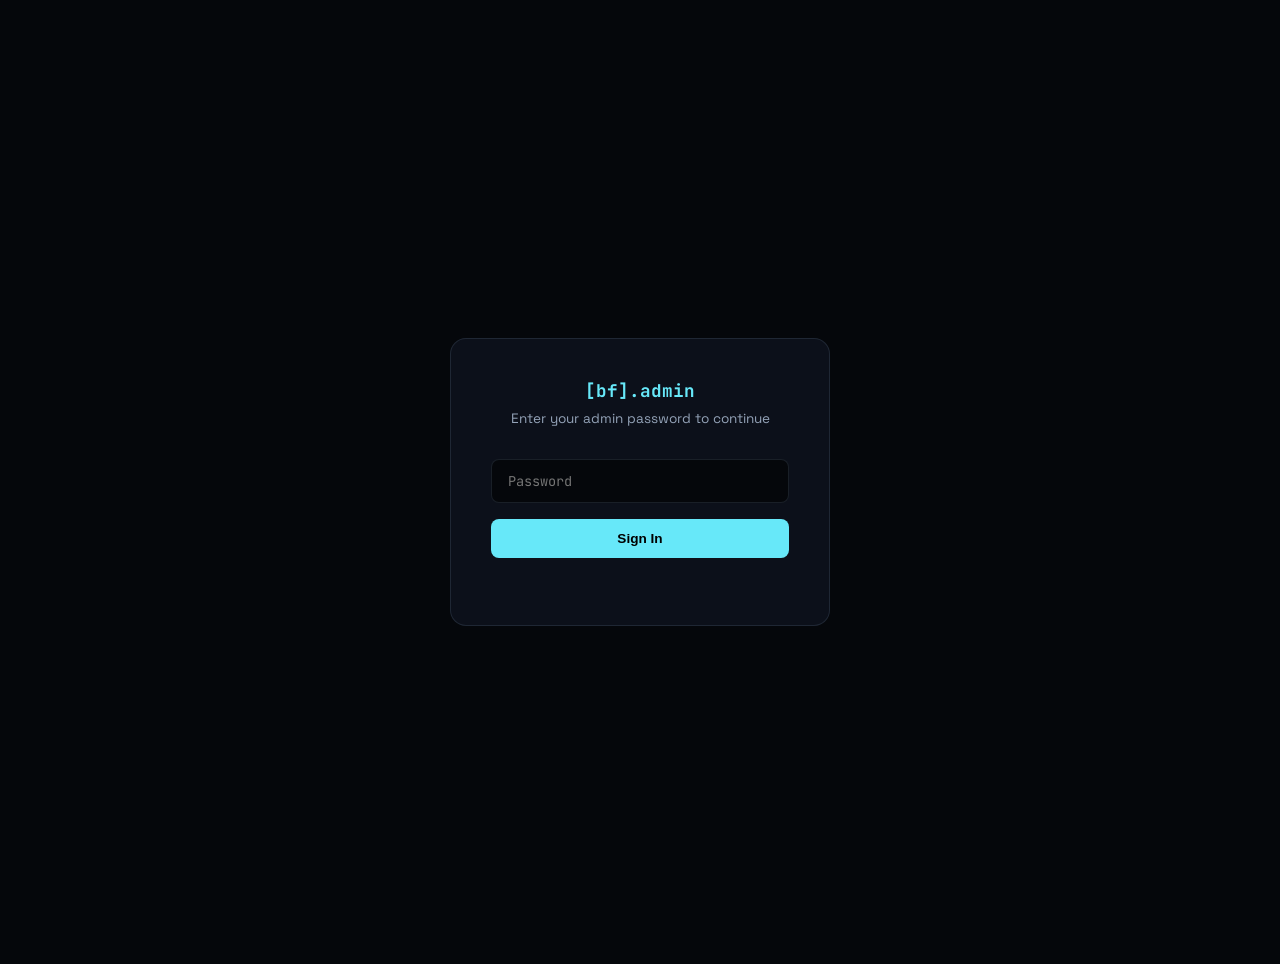
<file: admin/index.html>
<!DOCTYPE html>
<html lang="en">
<head>
  <meta charset="UTF-8" />
  <meta name="viewport" content="width=device-width, initial-scale=1.0" />
  <title>Admin — bytefort.xyz</title>
  <meta name="description" content="bytefort maintenance admin panel" />
  <link rel="preconnect" href="https://fonts.googleapis.com" />
  <link rel="preconnect" href="https://fonts.gstatic.com" crossorigin />
  <link href="https://fonts.googleapis.com/css2?family=Space+Grotesk:wght@300;400;500;600;700&family=JetBrains+Mono:wght@400;500;600&display=swap" rel="stylesheet" />
  <link rel="icon" type="image/svg+xml" href="/favicon.svg" />
  <style>
    *, *::before, *::after { box-sizing: border-box; margin: 0; padding: 0; }

    :root {
      --cyan: #67e8f9;
      --green: #4ade80;
      --amber: #fcd34d;
      --danger: #f87171;
      --bg: #05070b;
      --bg-1: #070a10;
      --bg-2: #0c101a;
      --bg-3: #111725;
      --text: #e2e8f0;
      --text-mid: #94a3b8;
      --text-dim: #64748b;
      --font: 'Space Grotesk', system-ui, sans-serif;
      --mono: 'JetBrains Mono', 'SF Mono', monospace;
      --line: rgba(148,176,210,0.07);
      --line-mid: rgba(148,176,210,0.14);
    }

    body {
      font-family: var(--font); background: var(--bg); color: var(--text);
      min-height: 100vh; padding: 2rem 1rem;
    }

    a { color: inherit; text-decoration: none; }

    .max-w { max-width: 720px; margin: 0 auto; }

    /* Login */
    .login-screen {
      display: flex; align-items: center; justify-content: center;
      min-height: 100vh;
    }
    .login-box {
      background: var(--bg-2); border: 1px solid var(--line-mid);
      border-radius: 16px; padding: 2.5rem; width: 100%; max-width: 380px;
      text-align: center;
    }
    .login-box h1 {
      font-family: var(--mono); font-size: 1.1rem; margin-bottom: .5rem;
      color: var(--cyan);
    }
    .login-box p { font-size: .85rem; color: var(--text-mid); margin-bottom: 2rem; }
    .login-box input {
      width: 100%; padding: .75rem 1rem; background: var(--bg);
      border: 1px solid var(--line-mid); border-radius: 8px;
      color: var(--text); font-family: var(--mono); font-size: .85rem;
      outline: none; margin-bottom: 1rem;
    }
    .login-box input:focus { border-color: var(--cyan); }
    .login-box .btn {
      width: 100%; padding: .75rem; background: var(--cyan); color: #000;
      border: none; border-radius: 8px; font-weight: 600; font-size: .85rem;
      cursor: pointer; transition: all .2s;
    }
    .login-box .btn:hover { opacity: .9; }
    .login-box .btn:disabled { opacity: .5; cursor: not-allowed; }
    .login-error { color: var(--danger); font-size: .78rem; margin-top: .75rem; min-height: 1.2em; }

    /* Dashboard */
    .dash { display: none; }
    .dash.active { display: block; }

    .dash-header {
      display: flex; align-items: center; justify-content: space-between;
      margin-bottom: 2.5rem; padding-bottom: 1.5rem; border-bottom: 1px solid var(--line);
    }
    .dash-header h1 { font-size: 1.3rem; }
    .dash-header h1 span { color: var(--cyan); }
    .btn-logout {
      font-family: var(--mono); font-size: .72rem; color: var(--text-dim);
      border: 1px solid var(--line); padding: .4rem .9rem; border-radius: 6px;
      background: transparent; cursor: pointer; transition: all .2s;
    }
    .btn-logout:hover { border-color: var(--line-mid); color: var(--text); }

    /* Status card */
    .status-card {
      background: var(--bg-2); border: 1px solid var(--line-mid);
      border-radius: 14px; padding: 1.5rem; margin-bottom: 1.5rem;
    }
    .status-card-header {
      display: flex; align-items: center; justify-content: space-between;
      margin-bottom: 1.25rem;
    }
    .status-card-header h2 { font-size: 1rem; font-weight: 600; }

    /* Toggle switch */
    .toggle {
      position: relative; width: 52px; height: 28px;
    }
    .toggle input { opacity: 0; width: 0; height: 0; position: absolute; }
    .toggle-track {
      position: absolute; inset: 0; background: var(--bg-3); border-radius: 999px;
      cursor: pointer; transition: background .3s;
    }
    .toggle-track::after {
      content: ''; position: absolute; top: 3px; left: 3px;
      width: 22px; height: 22px; background: var(--text-mid); border-radius: 50%;
      transition: all .3s;
    }
    .toggle input:checked + .toggle-track { background: var(--green); }
    .toggle input:checked + .toggle-track::after { transform: translateX(24px); background: #fff; }
    .toggle input { cursor: pointer; }

    /* Form fields */
    .field { margin-bottom: 1.25rem; }
    .field label {
      display: block; font-size: .78rem; color: var(--text-dim);
      font-family: var(--mono); letter-spacing: .08em; margin-bottom: .5rem;
    }
    .field input, .field textarea, .field select {
      width: 100%; padding: .7rem .9rem; background: var(--bg);
      border: 1px solid var(--line-mid); border-radius: 8px;
      color: var(--text); font-family: var(--font); font-size: .9rem;
      outline: none; transition: border-color .2s;
    }
    .field input:focus, .field textarea:focus, .field select:focus { border-color: var(--cyan); }
    .field textarea { resize: vertical; min-height: 80px; }
    .field select { cursor: pointer; }
    .field-row {
      display: grid; grid-template-columns: 1fr 1fr; gap: 1rem;
    }
    .field .hint { font-size: .72rem; color: var(--text-dim); margin-top: .35rem; font-family: var(--mono); }

    /* Service checkboxes */
    .svc-list { display: flex; flex-direction: column; gap: .5rem; }
    .svc-check {
      display: flex; align-items: center; gap: .75rem;
      padding: .6rem .9rem; background: var(--bg); border: 1px solid var(--line);
      border-radius: 8px; cursor: pointer; transition: all .2s;
    }
    .svc-check:hover { border-color: var(--line-mid); }
    .svc-check input { accent-color: var(--cyan); width: 16px; height: 16px; cursor: pointer; }
    .svc-check label { cursor: pointer; flex: 1; display: flex; justify-content: space-between; align-items: center; }
    .svc-check .svc-url { font-family: var(--mono); font-size: .72rem; color: var(--text-dim); }

    /* Buttons */
    .btn-action {
      padding: .65rem 1.5rem; border-radius: 8px; font-weight: 600; font-size: .82rem;
      border: none; cursor: pointer; transition: all .2s; font-family: var(--font);
    }
    .btn-save {
      background: var(--cyan); color: #000;
    }
    .btn-save:hover { opacity: .9; }
    .btn-apply {
      background: var(--bg-3); color: var(--text-mid); border: 1px solid var(--line);
    }
    .btn-apply:hover { border-color: var(--line-mid); }

    /* Status info */
    .info-grid {
      display: grid; grid-template-columns: 1fr 1fr; gap: 1rem;
    }
    .info-item {
      background: var(--bg); border: 1px solid var(--line);
      border-radius: 10px; padding: 1rem;
    }
    .info-item .label { font-size: .7rem; color: var(--text-dim); font-family: var(--mono); letter-spacing: .08em; text-transform: uppercase; margin-bottom: .35rem; }
    .info-item .value { font-family: var(--mono); font-size: .9rem; color: var(--text); }

    /* Section divider */
    .divider {
      border: none; border-top: 1px solid var(--line); margin: 2rem 0;
    }

    /* Toast */
    .toast {
      position: fixed; bottom: 2rem; left: 50%; transform: translateX(-50%) translateY(8px);
      background: rgba(12,16,26,0.95); border: 1px solid var(--line-mid);
      border-radius: 10px; padding: .7rem 1.4rem; font-family: var(--mono);
      font-size: .78rem; opacity: 0; pointer-events: none; z-index: 999;
      transition: all .3s; white-space: nowrap;
    }
    .toast.ok { color: var(--green); }
    .toast.err { color: var(--danger); }
    .toast.show { opacity: 1; transform: translateX(-50%) translateY(0); }

    /* Redirect notice */
    .redirect-notice {
      display: none; background: var(--bg-2); border: 1px solid var(--line-mid);
      border-radius: 14px; padding: 1.5rem; margin-bottom: 2rem; text-align: center;
    }
    .redirect-notice p { color: var(--text-mid); font-size: .9rem; margin-bottom: 1rem; }

    @media (max-width: 520px) {
      .field-row { grid-template-columns: 1fr; }
      .info-grid { grid-template-columns: 1fr; }
    }
  </style>
</head>
<body>

<!-- Login Screen -->
<div class="login-screen" id="loginScreen">
  <div class="login-box">
    <h1>[bf].admin</h1>
    <p>Enter your admin password to continue</p>
    <form id="loginForm">
      <input type="password" id="passwordInput" placeholder="Password" autocomplete="off" />
      <button type="submit" class="btn" id="loginBtn">Sign In</button>
    </form>
    <div class="login-error" id="loginError"></div>
  </div>
</div>

<!-- Dashboard -->
<div class="dash" id="dash">
  <div class="max-w">
    <div class="dash-header">
      <h1>[bf].<span>admin</span></h1>
      <button class="btn-logout" id="logoutBtn">Logout</button>
    </div>

    <div class="status-card">
      <div class="status-card-header">
        <h2>Maintenance Mode</h2>
        <div class="toggle">
          <input type="checkbox" id="maintToggle" />
          <div class="toggle-track" onclick="document.getElementById('maintToggle').click()"></div>
        </div>
      </div>
      <div class="info-grid" id="statusInfo">
        <div class="info-item">
          <div class="label">Status</div>
          <div class="value" id="statusVal">—</div>
        </div>
        <div class="info-item">
          <div class="label">Time Remaining</div>
          <div class="value" id="timeRemaining">—</div>
        </div>
        <div class="info-item">
          <div class="label">Started</div>
          <div class="value" id="startedAt">—</div>
        </div>
        <div class="info-item">
          <div class="label">Target</div>
          <div class="value" id="targetVal">—</div>
        </div>
      </div>
    </div>

    <div class="status-card">
      <div class="status-card-header"><h2>Message</h2></div>
      <div class="field">
        <textarea id="messageInput" placeholder="What to tell visitors..."></textarea>
        <div class="hint">Displayed on the maintenance page</div>
      </div>
    </div>

    <hr class="divider" />

    <div class="status-card">
      <div class="status-card-header"><h2>Duration & Target</h2></div>

      <div class="field-row">
        <div class="field">
          <label>DURATION</label>
          <input type="number" id="durationInput" min="0" max="168" step="0.5" value="2" />
          <div class="hint">Hours from now (0.5 = 30 min)</div>
        </div>
        <div class="field">
          <label>TARGET</label>
          <select id="targetSelect">
            <option value="all">All Services</option>
            <option value="partial">Partial (Specific Services)</option>
          </select>
        </div>
      </div>
    </div>

    <div class="status-card" id="partialCard" style="display:none">
      <div class="status-card-header"><h2>Affected Services</h2></div>
      <div class="svc-list" id="svcList"></div>
    </div>

    <hr class="divider" />

    <div class="status-card">
      <div class="status-card-header"><h2>Actions</h2></div>
      <div style="display:flex;gap:.75rem;flex-wrap:wrap;">
        <button class="btn-action btn-save" id="saveBtn">Save Configuration</button>
        <button class="btn-action btn-apply" id="quickCancelBtn">Quick Cancel</button>
      </div>
    </div>

    <hr class="divider" />

    <div class="redirect-notice" id="redirectNotice">
      <p>Maintenance is active on this server but your main site may have its own check. Use the quick link below to verify:</p>
      <a href="/" id="previewLink" target="_blank" class="btn-action btn-save">Visit bytefort.xyz</a>
    </div>
  </div>
</div>

<div class="toast" id="toast"></div>

<script>
(function () {
  const API = '/api/bf';
  const SECRET_KEY = 'bf_admin_ok';

  let secret = '';
  let currentState = null;
  let refreshInterval = null;
  let countdownInterval = null;

  const $ = (sel) => document.querySelector(sel);

  // ── Toast ─────────────────────────────────────────
  function toast(msg, ok = true) {
    const el = $('#toast');
    el.textContent = msg;
    el.className = 'toast ' + (ok ? 'ok' : 'err') + ' show';
    setTimeout(() => { el.classList.remove('show'); }, 3000);
  }

  // ── Login ─────────────────────────────────────────
  $('#loginForm').addEventListener('submit', async function (e) {
    e.preventDefault();
    const pw = $('#passwordInput').value.trim();
    if (!pw) return;

    $('#loginBtn').disabled = true;
    $('#loginError').textContent = '';

    try {
      const res = await fetch(API + '/admin/login', {
        method: 'POST',
        headers: { 'Content-Type': 'application/json' },
        body: JSON.stringify({ password: pw })
      });
      const data = await res.json();

      if (res.ok && data.success) {
        secret = data.token;
        localStorage.setItem(SECRET_KEY, secret);
        showDash();
      } else {
        $('#loginError').textContent = data.error === 'invalid-password'
          ? 'Invalid password' : 'Connection failed';
      }
    } catch (e) {
      $('#loginError').textContent = 'Connection failed';
    } finally {
      $('#loginBtn').disabled = false;
    }
  });

  // ── Logout ────────────────────────────────────────
  $('#logoutBtn').addEventListener('click', () => {
    localStorage.removeItem(SECRET_KEY);
    secret = '';
    clearInterval(refreshInterval);
    clearInterval(countdownInterval);
    $('#loginScreen').style.display = 'flex';
    $('#dash').classList.remove('active');
    $('#passwordInput').value = '';
  });

  // ── Show dashboard ────────────────────────────────
  async function showDash() {
    $('#loginScreen').style.display = 'none';
    $('#dash').classList.add('active');
    await refresh(true);
    // Periodic poll only refreshes read-only status (toggle, countdown, etc) —
    // it must never repopulate the form fields below, or it silently wipes out
    // whatever the admin is mid-way through editing (e.g. checking several
    // service boxes takes longer than 10s) before they get a chance to save.
    refreshInterval = setInterval(() => refresh(false), 10000);
  }

  // ── Fetch state ───────────────────────────────────
  async function refresh(populateForm) {
    try {
      const res = await fetch(API + '/maintenance/status', {
        headers: { 'X-BF-Secret': secret }
      });
      if (res.status === 401) {
        toast('Session expired, please login', false);
        $('#logoutBtn').click();
        return;
      }
      const data = await res.json();
      currentState = data;
      renderState(data, populateForm);
    } catch (e) {
      console.warn('Failed to refresh:', e);
    }
  }

  // ── Render state ──────────────────────────────────
  function renderState(data, populateForm) {
    const toggle = $('#maintToggle');
    toggle.checked = data.enabled;

    $('#statusVal').textContent = data.enabled ? 'ACTIVE' : 'OFF';
    $('#statusVal').style.color = data.enabled ? 'var(--green)' : 'var(--text-dim)';

    if (data.enabled) {
      $('#startedAt').textContent = data.activatedAt
        ? new Date(data.activatedAt).toLocaleString() : '—';
      $('#targetVal').textContent = data.targetServices === 'all'
        ? 'All Services' : 'Partial';
      updateCountdown(data.timeRemaining);
    } else {
      $('#startedAt').textContent = '—';
      $('#targetVal').textContent = '—';
      $('#timeRemaining').textContent = '—';
      clearInterval(countdownInterval);
    }

    $('#redirectNotice').style.display = data.enabled ? 'block' : 'none';

    // Only overwrite editable fields on an explicit (re)load, never on the
    // periodic background poll — see the comment in showDash().
    if (!populateForm) return;

    $('#messageInput').value = data.message || '';
    $('#durationInput').value = data.estimatedRestore
      ? Math.max(0.5, Math.round((new Date(data.estimatedRestore).getTime() - Date.now()) / 3600000 * 10) / 10)
      : 2;
    $('#targetSelect').value = data.targetServices || 'all';

    renderSvcCheckboxes(data);

    const partialCard = $('#partialCard');
    partialCard.style.display = data.targetServices === 'partial' ? 'block' : 'none';
  }

  function renderSvcCheckboxes(data) {
    const services = [
      { name: 'Authentik', url: 'auth.bytefort.xyz', key: 'auth' },
      { name: 'Jellyfin', url: 'jellyfin.bytefort.xyz', key: 'jellyfin' },
      { name: 'Jellyseerr', url: 'seerr.bytefort.xyz', key: 'seerr' },
      { name: 'Netbird', url: 'netbird.bytefort.xyz', key: 'netbird' },
      { name: 'Nginx Proxy Mgr', url: 'npm.bytefort.xyz', key: 'npm' },
      { name: 'Ripper', url: 'ripper.bytefort.xyz', key: 'ripper' },
      { name: 'Speed Test', url: 'speedtest.bytefort.xyz', key: 'speedtest' },
      { name: 'Vaultwarden', url: 'vault.bytefort.xyz', key: 'vault' },
      { name: 'Home Assistant', url: 'homeassistant.bytefort.xyz', key: 'homeassistant' },
    ];

    const checked = new Set(data.affectedServices || []);

    let html = '';
    services.forEach(svc => {
      const checkedAttr = checked.has(svc.key) ? 'checked' : '';
      html += `<div class="svc-check">
        <input type="checkbox" id="svc-${svc.key}" ${checkedAttr} />
        <label for="svc-${svc.key}">
          ${svc.name}
          <span class="svc-url">${svc.url}</span>
        </label>
      </div>`;
    });
    $('#svcList').innerHTML = html;
  }

  function updateCountdown(ms) {
    clearInterval(countdownInterval);
    let remaining = ms || 0;
    function tick() {
      remaining = Math.max(0, remaining - 1000);
      const hours = Math.floor(remaining / 3600000);
      const mins = Math.floor((remaining % 3600000) / 60000);
      const secs = Math.floor((remaining % 60000) / 1000);
      $('#timeRemaining').textContent = `${hours}h ${String(mins).padStart(2, '0')}m ${String(secs).padStart(2, '0')}s`;
    }
    tick();
    countdownInterval = setInterval(tick, 1000);
  }

  // ── Toggle ────────────────────────────────────────
  $('#maintToggle').addEventListener('change', async function () {
    if (secret) {
      await saveState();
    }
  });

  // ── Save ──────────────────────────────────────────
  async function saveState() {
    if (!secret) return;

    const body = {
      enabled: $('#maintToggle').checked,
      message: $('#messageInput').value.trim(),
      durationHours: parseFloat($('#durationInput').value) || 2,
      activatedBy: 'admin'
    };

    if ($('#targetSelect').value === 'partial') {
      body.targetServices = 'partial';
      body.affectedServices = [];
      document.querySelectorAll('#svcList input[type=checkbox]:checked').forEach(cb => {
        body.affectedServices.push(cb.id.replace('svc-', ''));
      });
    } else {
      body.targetServices = 'all';
      body.affectedServices = [];
    }

    $('#saveBtn').disabled = true;
    $('#saveBtn').textContent = 'Saving...';

    try {
      const res = await fetch(API + '/maintenance/toggle', {
        method: 'POST',
        headers: {
          'Content-Type': 'application/json',
          'X-BF-Secret': secret
        },
        body: JSON.stringify(body)
      });
      const data = await res.json();
      if (res.ok) {
        toast('Configuration saved');
        await refresh(true);
      } else {
        toast(data.error === 'rate-limited' ? 'Too many requests, wait a moment' : 'Failed to save', false);
      }
    } catch (e) {
      toast('Connection failed', false);
    } finally {
      $('#saveBtn').disabled = false;
      $('#saveBtn').textContent = 'Save Configuration';
    }
  }

  $('#saveBtn').addEventListener('click', saveState);

  // ── Quick cancel ──────────────────────────────────
  $('#quickCancelBtn').addEventListener('click', async () => {
    if (!secret) return;
    if (!confirm('Disable maintenance mode? All services will come back online.')) return;

    $('#saveBtn').textContent = 'Disabling...';
    $('#saveBtn').disabled = true;

    try {
      const res = await fetch(API + '/maintenance/toggle', {
        method: 'POST',
        headers: {
          'Content-Type': 'application/json',
          'X-BF-Secret': secret
        },
        body: JSON.stringify({ enabled: false, activatedBy: 'admin' })
      });
      const data = await res.json();
      if (res.ok) {
        toast('Maintenance disabled');
        await refresh(true);
      } else {
        toast(data.error || 'Failed', false);
      }
    } catch (e) {
      toast('Connection failed', false);
    } finally {
      $('#saveBtn').textContent = 'Save Configuration';
      $('#saveBtn').disabled = false;
    }
  });

  // ── Partial target toggle ─────────────────────────
  $('#targetSelect').addEventListener('change', function () {
    const card = $('#partialCard');
    card.style.display = this.value === 'partial' ? 'block' : 'none';
  });

  // ── Auto-save on input ────────────────────────────
  let saveTimeout = null;
  ['messageInput', 'durationInput'].forEach(id => {
    $(`#${id}`).addEventListener('input', () => {
      clearTimeout(saveTimeout);
      saveTimeout = setTimeout(() => {
        if (secret) {
          const body = {
            message: $('#messageInput').value.trim(),
            durationHours: parseFloat($('#durationInput').value) || 2
          };
          fetch(API + '/maintenance/message', {
            method: 'POST',
            headers: {
              'Content-Type': 'application/json',
              'X-BF-Secret': secret
            },
            body: JSON.stringify(body)
          }).catch(() => {});
        }
      }, 1500);
    });
  });

  // ── Init ──────────────────────────────────────────
  const saved = localStorage.getItem(SECRET_KEY);
  if (saved) {
    secret = saved;
    showDash();
  }
})();
</script>

</body>
</html>
</file>
